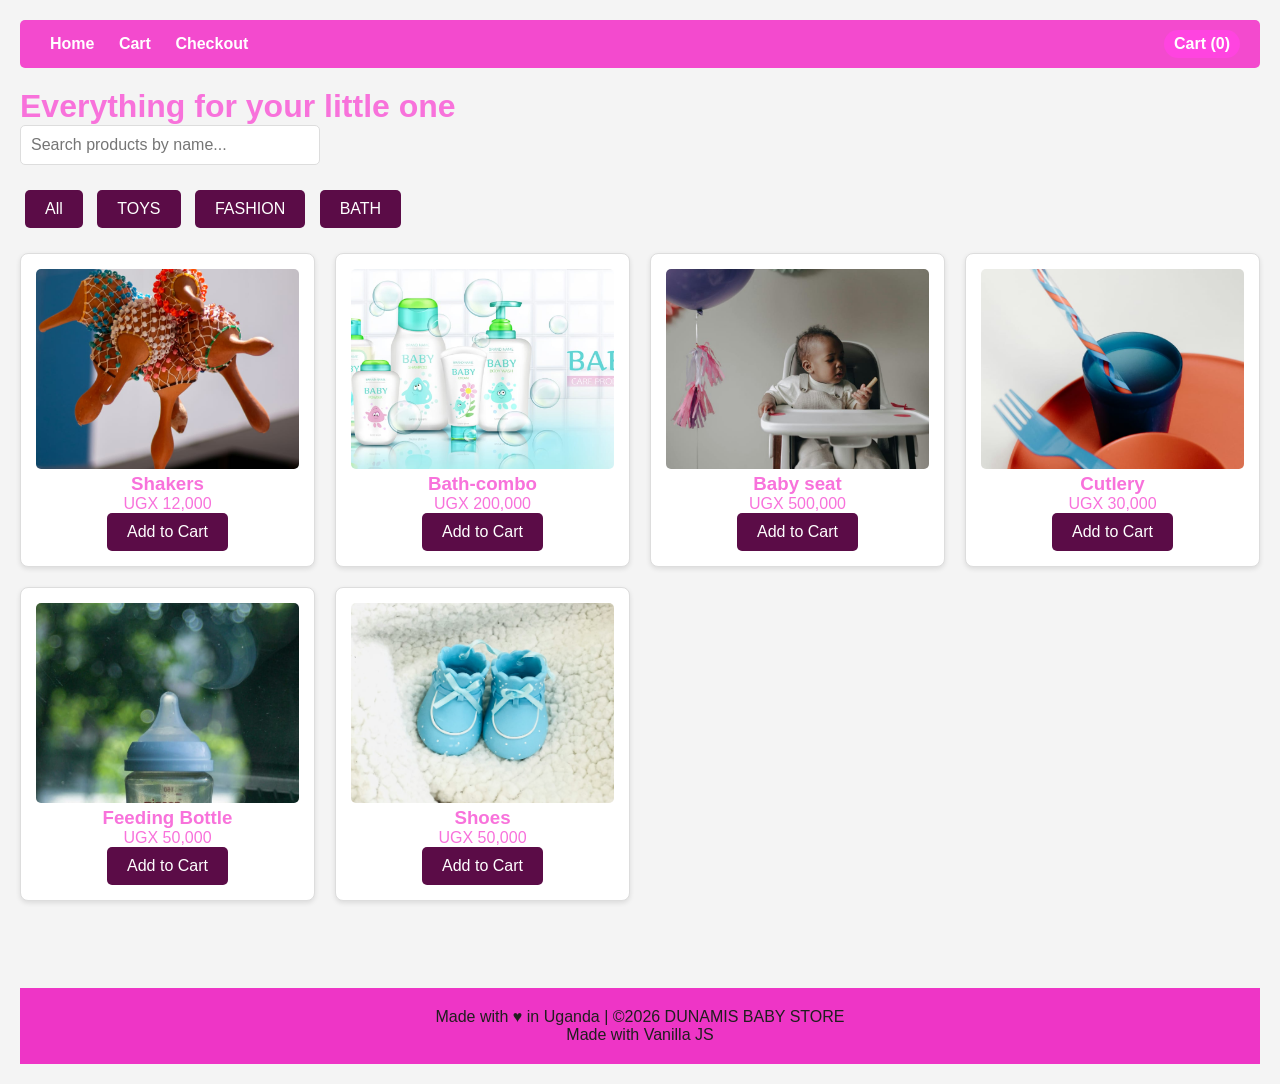
<file: GROUP WORK/Group 12 E-commerce Web Application Development/Group 12 E-commerce Web Application Development Assignment/GROUP 12 WAP/index.html>
<!DOCTYPE html>
<html lang="en">
<head>
    <meta charset="UTF-8">
    <meta name="viewport" content="width=device-width, initial-scale=1.0">
    <title>Home - DUNAMIS BABY STORE</title>
    <link rel="stylesheet" href="css/style.css">
</head>
<body>
    <!-- Navbar with cart count (DOM updated by JS) --->
    <nav class="navbar">
        <div>
            <a href="index.html">Home</a>
            <a href="cart.html">Cart</a>
            <a href="checkout.html">Checkout</a>
        </div>
        <div id="cartCount">Cart (0)</div>
    </nav>
    <main>
        
    <h1>Everything for your little one</h1>

    <!-- Search bar (JS event listener attached dynamically) -->
    <input type="text" id="search" placeholder="Search products by name...">

    <!-- Filter buttons (onclick events) -->
    <div>
        <button class="filter-btn" onclick="filterProducts('All')">All</button>
        <button class="filter-btn" onclick="filterProducts('TOYS')">TOYS</button>
        <button class="filter-btn" onclick="filterProducts('FASHION')">FASHION</button>
        <button class="filter-btn" onclick="filterProducts('BATH')">BATH</button>
    </div>

    <!-- Dynamic product list (populated by JS DOM manipulation) -->
    <div id="productList"></div>

    </main>
    <script src="javascript/script.js"></script>
    <footer>
        <p>
            Made with &hearts; in Uganda  | &copy;2026  DUNAMIS BABY STORE
        </p>
        <P>Made with Vanilla JS</P>

    </footer>
</body>
</html>
</file>
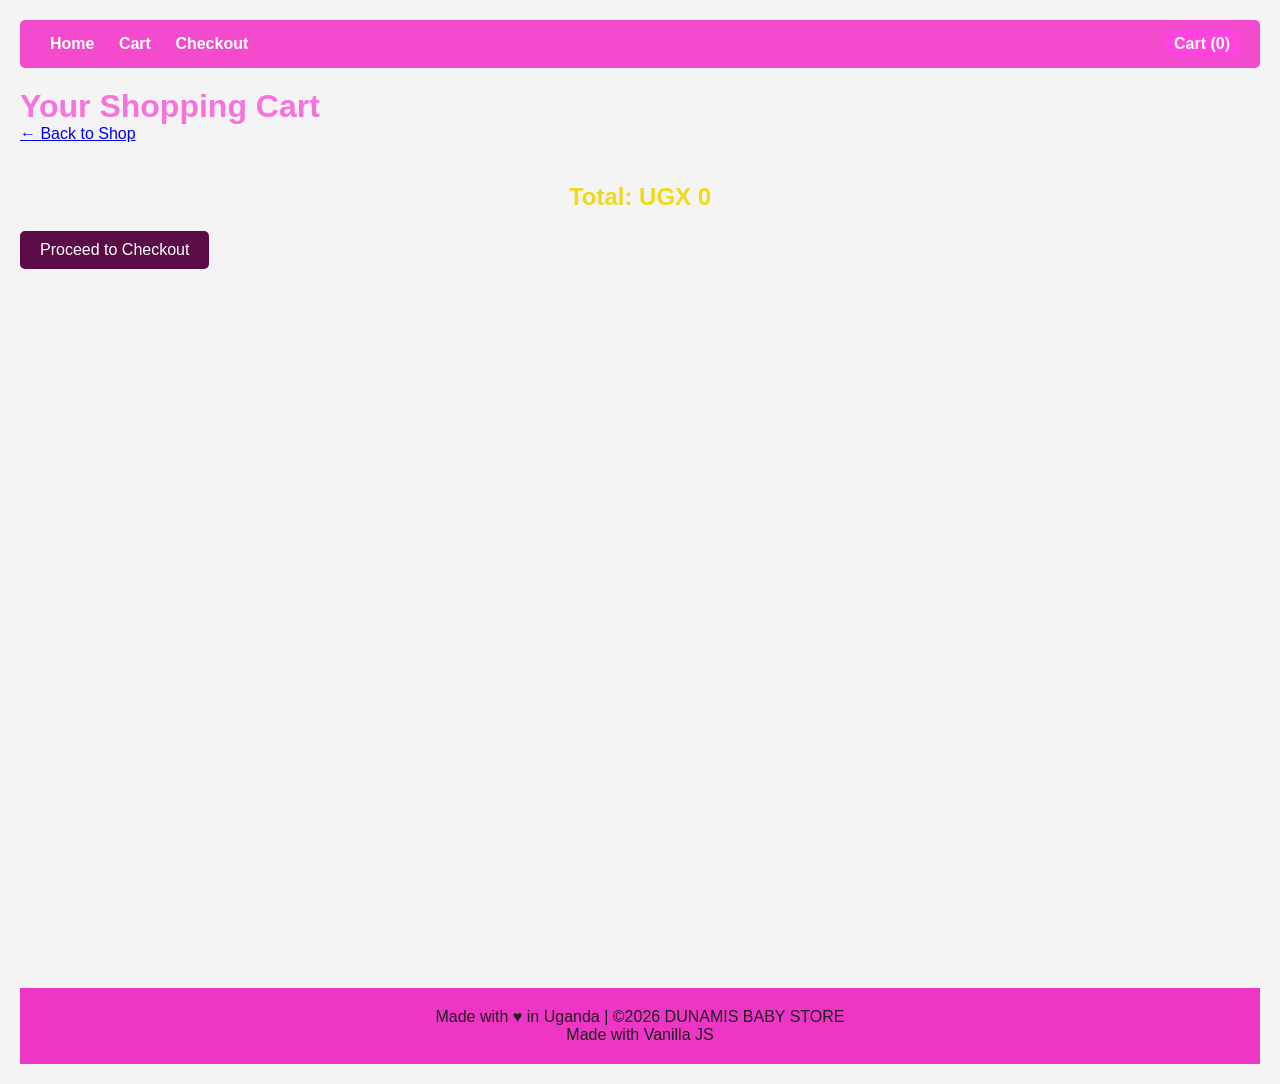
<file: GROUP WORK/Group 12 E-commerce Web Application Development/Group 12 E-commerce Web Application Development Assignment/GROUP 12 WAP/cart.html>
<!DOCTYPE html>
<html lang="en">
<head>
    <meta charset="UTF-8">
    <meta name="viewport" content="width=device-width, initial-scale=1.0">
    <title>Cart - DUNAMIS BAY STORE</title>
    <link rel="stylesheet" href="css/style.css">
</head>
<body>
    <!-- Navbar -->
    <nav class="navbar">
        <div>
            <a href="index.html">Home</a>
            <a href="cart.html">Cart</a>
            <a href="checkout.html">Checkout</a>
        </div>
        <div id="cartCount">Cart (0)</div>
    </nav>
    <main>
        
    <h1>Your Shopping Cart</h1>
    <a href="index.html" style="display: inline-block; margin-bottom: 20px;">← Back to Shop</a>

    <!-- Dynamic cart items with qty (JS populates) -->
    <div id="cartItems"></div>
    
    <h2 id="totalPrice">Total: $0</h2>

    <!-- Checkout button (disabled if empty via JS if needed) -->
    <a href="checkout.html">
        <button id="checkoutBtn">Proceed to Checkout</button>
    </a>
    </main>

    <script src="javascript/script.js"></script>
    
    <footer> <p>
            Made with &hearts; in Uganda  | &copy;2026  DUNAMIS BABY STORE
        </p>
        <p>Made with Vanilla JS</p>
</footer>
</body>
</html>
</file>
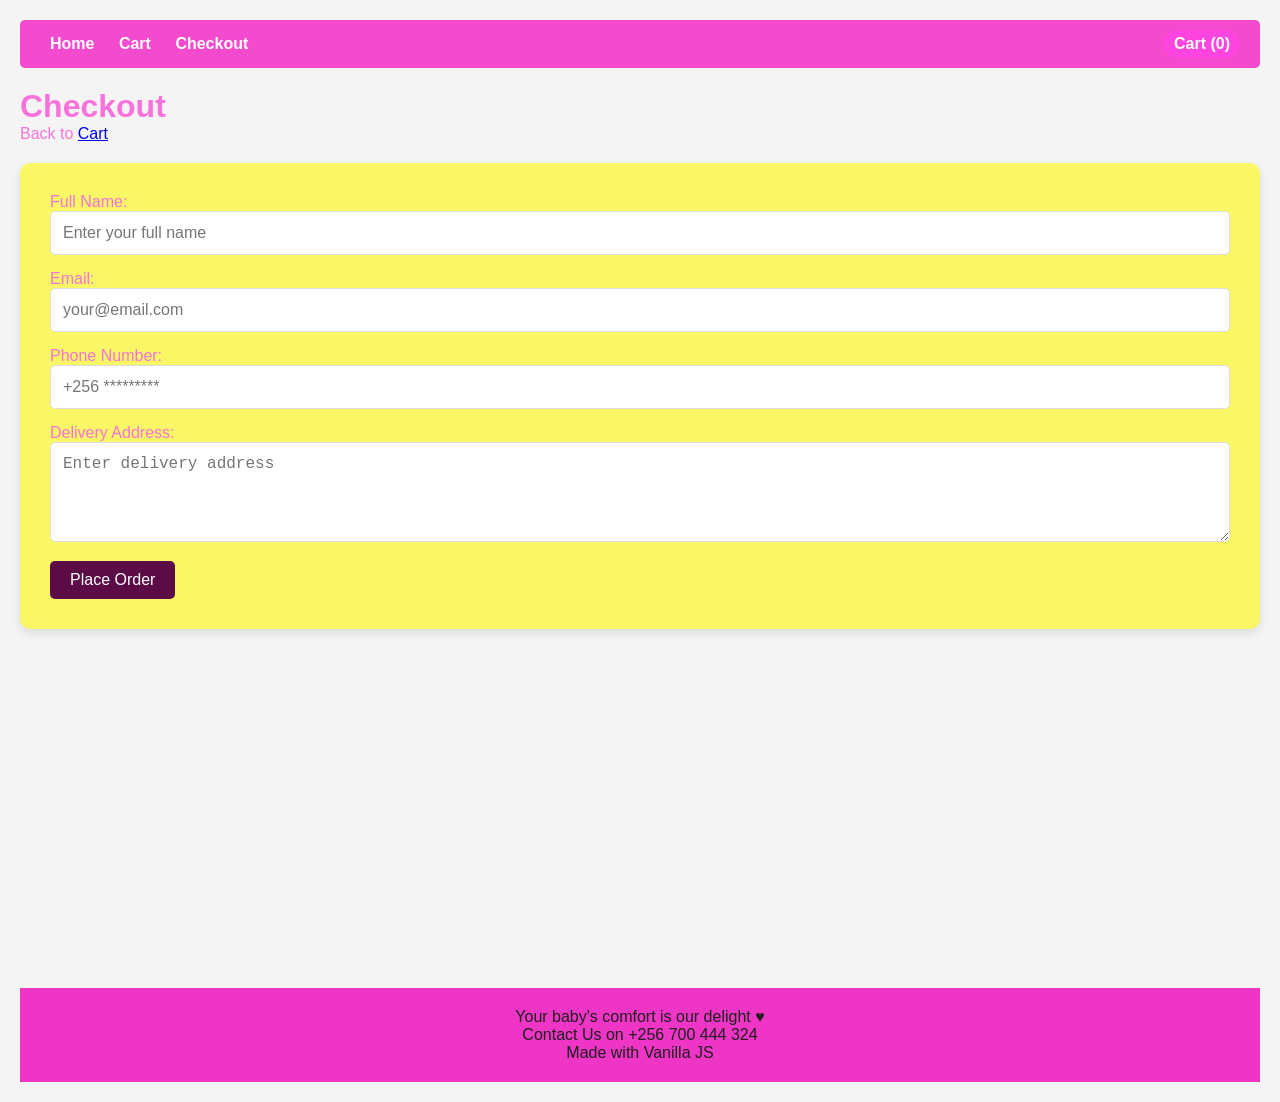
<file: GROUP WORK/Group 12 E-commerce Web Application Development/Group 12 E-commerce Web Application Development Assignment/GROUP 12 WAP/checkout.html>
<!DOCTYPE html>
<html lang="en">
<head>
    <meta charset="UTF-8">
    <meta name="viewport" content="width=device-width, initial-scale=1.0">
    <title>Checkout - DUNAMIS BABY STORE</title>
    <link rel="stylesheet" href="css/style.css">
</head>
<body>
    <!-- Navbar -->
    <nav class="navbar">
        <div>
            <a href="index.html">Home</a>
            <a href="cart.html">Cart</a>
            <a href="checkout.html">Checkout</a>
        </div>
        <div id="cartCount">Cart (0)</div>
    </nav>

    <main>
         <h1>Checkout</h1>
    <p>Back to <a href="cart.html">Cart</a></p>

    <!-- Checkout form with JS validation (onsubmit, DOM getElementById) -->
    <form onsubmit="return validateCheckout()">
        <label for="name">Full Name:</label>
        <input type="text" id="name" placeholder="Enter your full name" required>

        <label for="email">Email:</label>
        <input type="email" id="email" placeholder="your@email.com" required>

        <label for="phone">Phone Number:</label>
        <input type="tel" id="phone" placeholder="+256 *********" required>

        <label for="address">Delivery Address:</label>
        <textarea id="address" placeholder="Enter delivery address" required></textarea>

        <br>
        <button type="submit">Place Order</button>
    </form>
    </main>

    <script src="javascript/script.js"></script>
    <footer> 
        <p>Your baby's comfort is our delight &hearts; 
        <p>Contact Us on +256 700 444 324</p>
        <p>Made with Vanilla JS</p>
    </p></footer>
</body>
</html>
</file>
<file: GROUP WORK/Group 12 E-commerce Web Application Development/Group 12 E-commerce Web Application Development Assignment/GROUP 12 WAP/css/style.css>
/* CSS for Interactive E-Commerce Website - Responsive design */

* {
    margin: 0;
    padding: 0;
    box-sizing: border-box;
}

body {
    font-family: 'Arial', sans-serif;
    padding: 20px;
    background-color: #f4f4f4;
    color: #f872db;
}
main{
    position: relative;
    min-height: 100vh;
}
.navbar {
    background: #f34ace;
    padding: 10px 20px;
    margin-bottom: 20px;
    border-radius: 5px;
    display: flex;
    justify-content: space-between;
    align-items: center;
}

.navbar a {
    color: white;
    text-decoration: none;
    margin: 0 10px;
    font-weight: bold;
   
}

#cartCount {
    background: #ff44e0;
    padding: 5px 10px;
    border-radius: 15px;
    color: white;
    font-weight: bold;
}

#productList {
    display: grid;
    grid-template-columns: repeat(auto-fit, minmax(250px, 1fr));
    gap: 20px;
    margin-top: 20px;
}

.product-card {
    background: white;
    border: 1px solid #ddd;
    padding: 15px;
    border-radius: 8px;
    text-align: center;
    box-shadow: 0 2px 5px rgba(0,0,0,0.1);
    transition: transform 0.2s;
}

.product-card:hover {
    transform: translateY(-5px);
}

.product-card img {
    width: 100%;
    height: 200px;
    object-fit: cover;
    border-radius: 5px;
}

button {
    background: #5b0c47;
    color: white;
    border: none;
    padding: 10px 20px;
    border-radius: 5px;
    cursor: pointer;
    font-size: 16px;
    transition: background 0.2s;
}

button:hover {
    background: #ceee1c;
}

button:disabled {
    background: #6c757d;
    cursor: not-allowed;
}

#search {
    padding: 10px;
    width: 300px;
    border: 1px solid #ddd;
    border-radius: 5px;
    font-size: 16px;
    margin-bottom: 20px;
}

.filter-btn {
    margin: 5px;
    background: #5b0c47;
}

.filter-btn:hover {
    background: #5a6268;
}

.cart-item {
    display: flex;
    align-items: center;
    background: white;
    padding: 15px;
    margin-bottom: 10px;
    border-radius: 8px;
    box-shadow: 0 2px 5px rgba(0,0,0,0.1);
    gap: 15px;
}

.cart-item img {
    height: 80px;
    width: 80px;
    object-fit: cover;
    border-radius: 5px;
}

.quantity {
    display: flex;
    align-items: center;
    gap: 10px;
    min-width: 120px;
}

.qty-btn {
    background: #ffc107;
    color: #212529;
    padding: 5px 10px;
    font-size: 18px;
    width: 40px;
    height: 40px;
    border-radius: 50%;
}

.qty-btn:hover {
    background: #e0a800;
}

form {
    max-width: 100%;
    margin: 20px 0;
    background: rgb(249, 247, 102);
    padding: 30px;
    border-radius: 10px;
    box-shadow: 0 4px 10px rgba(0,0,0,0.1);
}

form input, form textarea {
    width: 100%;
    padding: 12px;
    margin-bottom: 15px;
    border: 1px solid #ddd;
    border-radius: 5px;
    font-size: 16px;
}

form textarea {
    height: 100px;
    resize: vertical;
}

#totalPrice {
    font-size: 24px;
    font-weight: bold;
    color: #f0da17;
    text-align: center;
    margin: 20px 0;
}

footer{
    background: #f872db;
}

/* Responsive */
@media (max-width: 768px) {
    .navbar {
        flex-direction: column;
        gap: 10px;
    }

    #productList {
        grid-template-columns: 1fr;
    }

    .cart-item {
        flex-direction: column;
        text-align: center;
    }

    #search {
        width: 100%;
    }
}

footer{
    width: 100%;
    background-color: rgb(238, 53, 198);
    color:rgb(32, 30, 30);
    text-align: center;
    padding: 20px 0;
    margin-top: auto;
}
</file>
